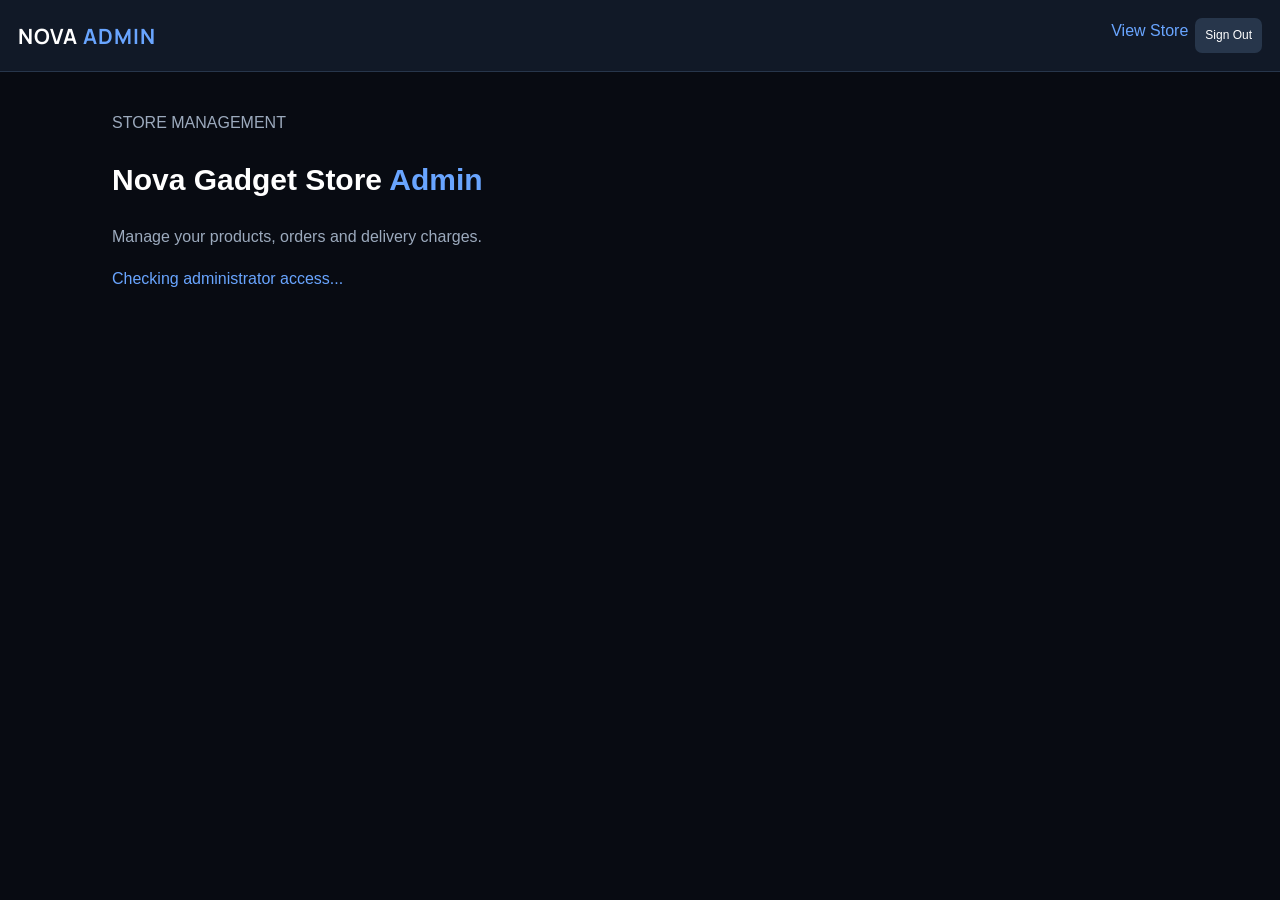
<file: admin/index.html>
<!DOCTYPE html>
<html lang="en">
<head>
<meta charset="UTF-8">
<meta name="viewport" content="width=device-width, initial-scale=1">
<meta name="robots" content="noindex,nofollow">
<title>Nova Gadget Store Admin</title>
<link rel="stylesheet" href="../styles.css">
<style>
*{box-sizing:border-box}
body{margin:0;background:#080b12;color:#fff;font-family:Arial,sans-serif}
header{background:#111927;border-bottom:1px solid #27364b;padding:18px;display:flex;justify-content:space-between;align-items:center;gap:12px;flex-wrap:wrap}
header a{color:#69a5ff;text-decoration:none}
.logo{font-size:21px;font-weight:bold;color:white}
.logo span{color:#69a5ff}
main{max-width:1100px;margin:auto;padding:22px}
h1{font-size:30px}
h2{font-size:21px}
small,.muted{color:#9caabd}
button,input,select,textarea{font:inherit}
button{background:#1769e0;color:white;border:0;border-radius:7px;padding:11px 15px;cursor:pointer}
button.secondary{background:#27364b}
button.danger{background:#a83245}
input,select,textarea{width:100%;padding:12px;margin:6px 0 13px;background:#080b12;color:white;border:1px solid #35465d;border-radius:7px}
label{display:block;font-size:13px;color:#b8c7da}
.panel,.stat{background:#111927;border:1px solid #27364b;border-radius:11px;padding:17px;margin:18px 0}
.stats{display:grid;grid-template-columns:repeat(3,1fr);gap:12px}
.stat h2{margin:10px 0 0}
.tabs{display:flex;gap:8px;flex-wrap:wrap;margin:20px 0}
.tabs button{background:#27364b}
.tabs button.active{background:#1769e0}
.tab{display:none}
.tab.active{display:block}
.row{display:grid;grid-template-columns:repeat(2,1fr);gap:12px}
.table-wrap{overflow-x:auto}
table{width:100%;border-collapse:collapse;min-width:650px}
th,td{text-align:left;padding:12px;border-bottom:1px solid #27364b;font-size:13px}
th{color:#69a5ff}
.actions{display:flex;gap:7px;flex-wrap:wrap}
.actions button{padding:8px 10px;font-size:12px}
.notice{padding:12px;background:#302515;border:1px solid #66502c;border-radius:8px;margin:12px 0;color:#ffe0a0}
#message{margin:12px 0;color:#69a5ff}
.hidden{display:none!important}
@media(max-width:650px){
main{padding:14px}
.stats{grid-template-columns:1fr 1fr}
.row{grid-template-columns:1fr}
h1{font-size:25px}
}
</style>
</head>
<body>

<header>
  <a class="logo" href="../">NOVA <span>ADMIN</span></a>
  <div class="actions">
    <a href="../">View Store</a>
    <button class="secondary" id="logout">Sign Out</button>
  </div>
</header>

<main>
<p class="muted">STORE MANAGEMENT</p>
<h1>Nova Gadget Store <span style="color:#69a5ff">Admin</span></h1>
<p class="muted">Manage your products, orders and delivery charges.</p>

<div id="message">Checking administrator access...</div>

<section id="dashboard" class="hidden">

<div class="stats">
  <div class="stat"><small>Total Products</small><h2 id="productCount">0</h2></div>
  <div class="stat"><small>Total Orders</small><h2 id="orderCount">0</h2></div>
  <div class="stat"><small>Total Sales</small><h2 id="salesTotal">GH₵0.00</h2></div>
</div>

<div class="tabs">
  <button class="active" data-tab="products">Products</button>
  <button data-tab="orders">Orders</button>
  <button data-tab="delivery">Delivery Fees</button>
  <button data-tab="customers">Customers</button>
</div>

<!-- PRODUCTS -->
<section class="tab active" id="products">
<div class="panel">
<h2>Product Management</h2>
<form id="productForm">
<input type="hidden" id="productId">

<label>Product name</label>
<input id="pName" required placeholder="e.g. Wireless Earbuds">

<label>Description</label>
<textarea id="pDescription" placeholder="Product details"></textarea>

<div class="row">
<div>
<label>Category</label>
<select id="pCategory" required>
<option value="">Choose category</option>
<option>Smartphone Accessories</option>
<option>Headphones</option>
<option>Earbuds</option>
<option>Speakers</option>
<option>Smart Watches</option>
<option>Power Banks</option>
<option>Other Gadgets</option>
</select>
</div>
<div>
<label>Price (GH₵)</label>
<input id="pPrice" type="number" min="0" step="0.01" required>
</div>
</div>

<div class="row">
<div>
<label>Stock quantity</label>
<input id="pStock" type="number" min="0" step="1" required value="0">
</div>
<div>
<label>Product image URL (optional)</label>
<input id="pImage" type="url" placeholder="https://...">
</div>
</div>

<button type="submit" id="saveProduct">Save Product</button>
<button type="button" class="secondary" id="cancelEdit">Clear Form</button>
</form>
</div>

<div class="panel">
<h2>Existing Products</h2>
<div class="table-wrap">
<table>
<thead><tr><th>Product</th><th>Price</th><th>Stock</th><th>Status</th><th>Actions</th></tr></thead>
<tbody id="productsTable"></tbody>
</table>
</div>
</div>
</section>

<!-- ORDERS -->
<section class="tab" id="orders">
<div class="panel">
<h2>Customer Orders</h2>
<p class="muted">Review orders and update their delivery fees and status.</p>
<div class="table-wrap">
<table>
<thead>
<tr><th>Customer</th><th>Location</th><th>Total</th><th>Status</th><th>Actions</th></tr>
</thead>
<tbody id="ordersTable"></tbody>
</table>
</div>
</div>
</section>

<!-- DELIVERY -->
<section class="tab" id="delivery">
<div class="panel">
<h2>Delivery Zone Management</h2>
<p class="muted">Update the standard delivery prices for your existing locations.</p>
<div class="table-wrap">
<table>
<thead><tr><th>Region</th><th>Location</th><th>Fee (GH₵)</th><th>Active</th><th>Action</th></tr></thead>
<tbody id="zonesTable"></tbody>
</table>
</div>
</div>
</section>

<!-- CUSTOMERS -->
<section class="tab" id="customers">
<div class="panel">
<h2>Customer Records</h2>
<div class="table-wrap">
<table>
<thead><tr><th>Customer</th><th>Phone</th><th>Email</th><th>Orders</th></tr></thead>
<tbody id="customersTable"></tbody>
</table>
</div>
</div>
</section>

</section>
</main>

<script type="module">
import { createClient } from
"https://esm.sh/@supabase/supabase-js@2";

const SUPABASE_URL =
"https://ihtgcjuxotrncnqrnwji.supabase.co";

const SUPABASE_KEY =
"sb_publishable_hrji8iYJpP8LYL79WtNYYw_kz3_TiAq";

const db = createClient(SUPABASE_URL,SUPABASE_KEY);

const $ = id => document.getElementById(id);

const money = value => "GH₵" +
Number(value || 0).toFixed(2);

const safe = value => String(value ?? "").replace(
/[&<>"']/g,
c => ({"&":"&amp;","<":"&lt;",">":"&gt;",'"':"&quot;","'":"&#39;"}[c])
);

let products = [];
let orders = [];
let zones = [];

function message(text,color="#69a5ff"){
$("message").textContent=text;
$("message").style.color=color;
}

async function start(){
const {data:{session},error} = await db.auth.getSession();

if(error || !session){
location.href="./login.html";
return;
}

const {data,isError} = await db.rpc("is_store_admin");

if(isError || data !== true){
await db.auth.signOut();
location.href="./login.html";
return;
}

$("dashboard").classList.remove("hidden");
message("Administrator access confirmed.");

await loadAll();
}

async function loadAll(){
await Promise.all([
loadProducts(),
loadOrders(),
loadZones()
]);
loadCustomers();
updateStats();
}

async function loadProducts(){
const {data,error}=await db.from("products")
.select("*").order("created_at",{ascending:false});

if(error){message("Products: "+error.message,"#ff7777");return;}

products=data||[];
$("productCount").textContent=products.length;

$("productsTable").innerHTML=products.map(p=>`
<tr>
<td>${safe(p.name)}<br><small>${safe(p.category)}</small></td>
<td>${money(p.price)}</td>
<td>${safe(p.stock_quantity)}</td>
<td>${p.is_active?"Active":"Hidden"}</td>
<td><div class="actions">
<button class="secondary" data-edit="${p.id}">Edit</button>
<button class="secondary" data-toggle="${p.id}">${p.is_active?"Hide":"Show"}</button>
<button class="danger" data-delete="${p.id}">Delete</button>
</div></td>
</tr>`).join("") || "<tr><td colspan='5'>No products found.</td></tr>";
}

async function loadOrders(){
const {data,error}=await db.from("orders")
.select("*").order("created_at",{ascending:false});

if(error){message("Orders: "+error.message,"#ff7777");return;}

orders=data||[];
$("orderCount").textContent=orders.length;

$("ordersTable").innerHTML=orders.map(o=>`
<tr>
<td>${safe(o.customer_name)}<br><small>${safe(o.customer_phone)}</small></td>
<td>${safe(o.town)}, ${safe(o.region)}</td>
<td>${money(o.total)}</td>
<td>
<select data-status="${o.id}">
${["pending","confirmed","processing","shipped","delivered","cancelled"].map(s=>
`<option value="${s}" ${o.order_status===s?"selected":""}>${s}</option>`
).join("")}
</select>
</td>
<td><div class="actions">
<button data-fee="${o.id}">Edit Fee</button>
<button class="secondary" data-details="${o.id}">Details</button>
</div></td>
</tr>`).join("") || "<tr><td colspan='5'>No orders received yet.</td></tr>";
}

async function loadZones(){
const {data,error}=await db.from("delivery_zones")
.select("*").order("region").order("location_name");

if(error){message("Delivery zones: "+error.message,"#ff7777");return;}

zones=data||[];

$("zonesTable").innerHTML=zones.map(z=>`
<tr>
<td>${safe(z.region)}</td>
<td>${safe(z.location_name)}</td>
<td><input type="number" min="0" step="0.01" value="${Number(z.delivery_fee)}" data-zone-fee="${z.id}"></td>
<td>${z.is_active?"Yes":"No"}</td>
<td><button data-zone-save="${z.id}">Save Fee</button></td>
</tr>`).join("") || "<tr><td colspan='5'>No delivery zones found.</td></tr>";
}

function loadCustomers(){
const customers={};

orders.forEach(o=>{
const key=o.customer_phone||o.customer_name;
if(!customers[key]){
customers[key]={name:o.customer_name,phone:o.customer_phone,email:o.customer_email,count:0};
}
customers[key].count++;
});

$("customersTable").innerHTML=Object.values(customers).map(c=>`
<tr>
<td>${safe(c.name)}</td>
<td>${safe(c.phone)}</td>
<td>${safe(c.email)}</td>
<td>${c.count}</td>
</tr>`).join("") || "<tr><td colspan='4'>No customer records yet.</td></tr>";
}

function updateStats(){
const sales=orders
.filter(o=>o.order_status!=="cancelled")
.reduce((sum,o)=>sum+Number(o.total||0),0);

$("salesTotal").textContent=money(sales);
}

$("productForm").addEventListener("submit",async e=>{
e.preventDefault();

const id=$("productId").value;

const record={
name:$("pName").value.trim(),
description:$("pDescription").value.trim(),
category:$("pCategory").value,
price:Number($("pPrice").value),
stock_quantity:Number($("pStock").value),
image_url:$("pImage").value.trim()||null,
is_active:true
};

const result=id
?await db.from("products").update({...record,updated_at:new Date().toISOString()}).eq("id",id)
:await db.from("products").insert(record);

if(result.error){message("Could not save product: "+result.error.message,"#ff7777");return;}

$("productForm").reset();
$("productId").value="";
$("saveProduct").textContent="Save Product";
message("Product saved successfully.");
await loadProducts();
});

$("cancelEdit").addEventListener("click",()=>{
$("productForm").reset();
$("productId").value="";
$("saveProduct").textContent="Save Product";
});

$("productsTable").addEventListener("click",async e=>{
const edit=e.target.dataset.edit;
const toggle=e.target.dataset.toggle;
const del=e.target.dataset.delete;

if(edit){
const p=products.find(x=>x.id===edit);
if(!p)return;
$("productId").value=p.id;
$("pName").value=p.name||"";
$("pDescription").value=p.description||"";
$("pCategory").value=p.category||"";
$("pPrice").value=p.price;
$("pStock").value=p.stock_quantity;
$("pImage").value=p.image_url||"";
$("saveProduct").textContent="Update Product";
window.scrollTo({top:0,behavior:"smooth"});
}

if(toggle){
const p=products.find(x=>x.id===toggle);
if(!p)return;
const {error}=await db.from("products")
.update({is_active:!p.is_active,updated_at:new Date().toISOString()})
.eq("id",toggle);
if(error){message(error.message,"#ff7777");return;}
await loadProducts();
}

if(del){
if(!confirm("Delete this product?"))return;
const {error}=await db.from("products").delete().eq("id",del);
if(error){message("Could not delete product: "+error.message,"#ff7777");return;}
message("Product deleted.");
await loadProducts();
}
});

$("ordersTable").addEventListener("change",async e=>{
const id=e.target.dataset.status;
if(!id)return;

const {error}=await db.from("orders")
.update({order_status:e.target.value}).eq("id",id);

if(error){message("Status update failed: "+error.message,"#ff7777");return;}

message("Order status updated.");
await loadOrders();
updateStats();
loadCustomers();
});

$("ordersTable").addEventListener("click",async e=>{
const feeId=e.target.dataset.fee;
const detailsId=e.target.dataset.details;

if(feeId){
const order=orders.find(o=>o.id===feeId);
if(!order)return;

const answer=prompt("Enter the new delivery fee in GH₵:",order.delivery_fee);
if(answer===null)return;

const fee=Number(answer);
if(!Number.isFinite(fee)||fee<0){
alert("Enter a valid delivery fee.");
return;
}

const subtotal=Number(order.subtotal||0);
const {error}=await db.from("orders").update({
delivery_fee:fee,
total:subtotal+fee
}).eq("id",feeId);

if(error){message("Fee update failed: "+error.message,"#ff7777");return;}

message("Order delivery fee updated.");
await loadOrders();
updateStats();
}

if(detailsId){
const o=orders.find(x=>x.id===detailsId);
if(!o)return;
alert(
"ORDER DETAILS\n\n"+
"Customer: "+o.customer_name+
"\nPhone: "+o.customer_phone+
"\nEmail: "+(o.customer_email||"Not provided")+
"\nRegion: "+o.region+
"\nTown: "+o.town+
"\nAddress: "+o.delivery_address+
"\nPayment: "+o.payment_method+
"\nPayment status: "+o.payment_status+
"\nOrder status: "+o.order_status+
"\nSubtotal: "+money(o.subtotal)+
"\nDelivery: "+money(o.delivery_fee)+
"\nTotal: "+money(o.total)
);
}
});

$("zonesTable").addEventListener("click",async e=>{
const id=e.target.dataset.zoneSave;
if(!id)return;

const input=document.querySelector(`[data-zone-fee="${id}"]`);
const fee=Number(input.value);

if(!Number.isFinite(fee)||fee<0){
alert("Enter a valid delivery fee.");
return;
}

const {error}=await db.from("delivery_zones")
.update({delivery_fee:fee}).eq("id",id);

if(error){message("Delivery fee update failed: "+error.message,"#ff7777");return;}

message("Delivery zone fee updated.");
await loadZones();
});

document.querySelectorAll("[data-tab]").forEach(button=>{
button.addEventListener("click",()=>{
document.querySelectorAll("[data-tab]").forEach(b=>b.classList.remove("active"));
document.querySelectorAll(".tab").forEach(t=>t.classList.remove("active"));
button.classList.add("active");
$(button.dataset.tab).classList.add("active");
});
});

$("logout").addEventListener("click",async()=>{
await db.auth.signOut();
location.href="./login.html";
});

start();
</script>
</body>
</html>
</file>
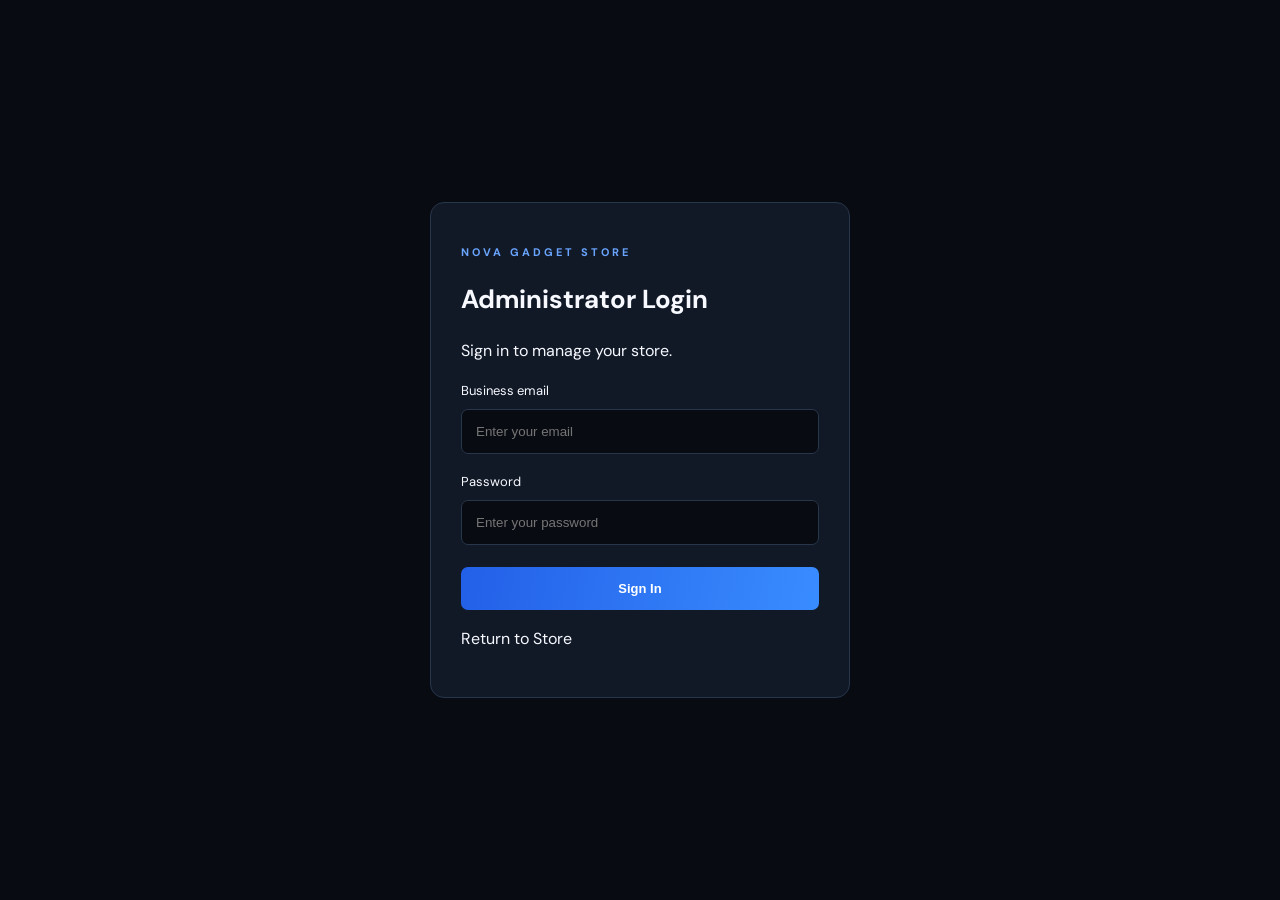
<file: admin/login.html>
<!DOCTYPE html>
<html lang="en">
<head>
  <meta charset="UTF-8">
  <meta name="viewport" content="width=device-width, initial-scale=1">
  <title>Admin Login | Nova Gadget Store</title>
  <link rel="stylesheet" href="../styles.css">
  <style>
    body {
      min-height: 100vh;
      display: grid;
      place-items: center;
      padding: 20px;
    }
    .login-box {
      width: 100%;
      max-width: 420px;
      padding: 30px;
      background: #111927;
      border: 1px solid #27364b;
      border-radius: 14px;
    }
    .login-box h1 { font-size: 26px; }
    .login-box label {
      display: block;
      margin-top: 18px;
      font-size: 13px;
    }
    .login-box input {
      width: 100%;
      padding: 14px;
      margin-top: 7px;
      color: white;
      background: #080b12;
      border: 1px solid #27364b;
      border-radius: 7px;
    }
    .login-box button {
      width: 100%;
      cursor: pointer;
      border: 0;
    }
    #message {
      font-size: 13px;
      overflow-wrap: anywhere;
    }
  </style>
</head>
<body>

  <main class="login-box">
    <p class="eyebrow">NOVA GADGET STORE</p>
    <h1>Administrator Login</h1>
    <p>Sign in to manage your store.</p>

    <form id="login-form">
      <label for="email">Business email</label>
      <input
        id="email"
        type="email"
        placeholder="Enter your email"
        autocomplete="username"
        required
      >

      <label for="password">Password</label>
      <input
        id="password"
        type="password"
        placeholder="Enter your password"
        autocomplete="current-password"
        required
      >

      <button class="button" type="submit">
        Sign In
      </button>
    </form>

    <p id="message" role="status"></p>
    <p><a href="../">Return to Store</a></p>
  </main>

  <script type="module">
    import { createClient } from
      "https://esm.sh/@supabase/supabase-js@2";
const SUPABASE_URL = "https://ihtgcjuxotrncnqrnwji.supabase.co";
    const SUPABASE_KEY = "sb_publishable_hrji8iYJpP8LYL79WtNYYw_kz3_TiAq";

    const supabase = createClient(
      SUPABASE_URL,
      SUPABASE_KEY
    );

    const form = document.getElementById("login-form");
    const message = document.getElementById("message");
    const button = form.querySelector("button");

    form.addEventListener("submit", async (event) => {
      event.preventDefault();

      button.disabled = true;
      message.textContent = "Signing in...";

      const email = document.getElementById("email").value.trim();
      const password = document.getElementById("password").value;

      const { error } = await supabase.auth.signInWithPassword({
        email,
        password
      });

      if (error) {
        message.textContent = "Login failed. Check your email and password.";
        button.disabled = false;
        return;
      }

      const { data, error: adminError } =
        await supabase.rpc("is_store_admin");

      if (adminError || data !== true) {
        await supabase.auth.signOut();
        message.textContent =
          "This account does not have administrator access.";
        button.disabled = false;
        return;
      }

      window.location.href = "./index.html";
    });
  </script>

</body>
</html>
</file>
<file: styles.css>
@import url('https://fonts.googleapis.com/css2?family=DM+Sans:wght@400;500;600;700&family=Manrope:wght@400;500;600;700;800&display=swap');

:root {
  --background: #080b12;
  --surface: #111927;
  --surface-light: #182438;
  --white: #f7f9ff;
  --muted: #9caabd;
  --blue: #3478ff;
  --electric: #69a5ff;
  --border: #27364b;
}

* {
  box-sizing: border-box;
}

html {
  scroll-behavior: smooth;
}

body {
  margin: 0;
  background: var(--background);
  color: var(--white);
  font-family: 'DM Sans', sans-serif;
  line-height: 1.6;
}

a {
  text-decoration: none;
  color: inherit;
}

.header {
  min-height: 76px;
  padding: 15px 7%;
  display: flex;
  align-items: center;
  justify-content: space-between;
  gap: 20px;
  background: #080b12;
  border-bottom: 1px solid var(--border);
  position: sticky;
  top: 0;
  z-index: 10;
}

.logo {
  font: 800 18px Manrope, sans-serif;
  letter-spacing: 1px;
}

.logo span {
  color: var(--electric);
}

nav {
  display: flex;
  gap: 28px;
}

nav a {
  color: var(--muted);
  font-size: 13px;
}

nav a:hover {
  color: var(--electric);
}

.cart {
  background: var(--surface-light);
  border: 1px solid var(--border);
  padding: 9px 15px;
  border-radius: 7px;
  font-size: 12px;
}

.hero {
  min-height: 480px;
  padding: 90px 9%;
  background:
    radial-gradient(circle at 85% 45%, #173d7955, transparent 38%),
    linear-gradient(120deg, #080b12, #101b2c);
}

.eyebrow {
  color: var(--electric);
  font-size: 11px;
  font-weight: 700;
  letter-spacing: 3px;
}

.hero h1 {
  font: 800 clamp(42px, 7vw, 72px)/1.1 Manrope, sans-serif;
  letter-spacing: -3px;
  margin: 20px 0;
}

.hero h1 span,
.about h2 span {
  color: var(--electric);
}

.hero > p:not(.eyebrow) {
  color: var(--muted);
  max-width: 480px;
  font-size: 15px;
}

.button {
  display: inline-block;
  margin-top: 22px;
  padding: 14px 23px;
  background: linear-gradient(100deg, #2360e8, #398cff);
  color: white;
  border-radius: 7px;
  font-weight: 700;
  font-size: 13px;
  transition: .2s;
}

.button:hover {
  transform: translateY(-2px);
  box-shadow: 0 8px 25px #3478ff55;
}

.hero-note {
  color: #8493a8;
  font-size: 11px;
  margin-top: 24px;
}

.section {
  padding: 75px 9%;
}

.section h2 {
  font: 750 32px Manrope, sans-serif;
  letter-spacing: -1px;
  margin: 10px 0 30px;
}

.categories {
  display: grid;
  grid-template-columns: repeat(5, 1fr);
  gap: 13px;
}

.categories a {
  padding: 24px 15px;
  min-height: 90px;
  display: flex;
  align-items: center;
  justify-content: center;
  text-align: center;
  background: var(--surface);
  border: 1px solid var(--border);
  border-radius: 10px;
  font-size: 12px;
  font-weight: 600;
  transition: .2s;
}

.categories a:hover {
  background: var(--surface-light);
  border-color: var(--blue);
  color: var(--electric);
}

#shop {
  background: #0c121d;
}

.products {
  display: grid;
  grid-template-columns: repeat(4, 1fr);
  gap: 17px;
}

.products article {
  padding-bottom: 17px;
  overflow: hidden;
  background: var(--surface);
  border: 1px solid var(--border);
  border-radius: 11px;
  transition: .2s;
}

.products article:hover {
  transform: translateY(-4px);
  border-color: var(--blue);
}

.product-image {
  height: 165px;
  display: grid;
  place-items: center;
  background: radial-gradient(circle, #294a78, #111c2c);
  font-size: 55px;
}

.products h3 {
  font: 650 14px Manrope, sans-serif;
  margin: 15px 13px 5px;
}

.products article p {
  color: var(--muted);
  font-size: 11px;
  margin: 5px 13px;
}

.products article > span {
  display: block;
  color: var(--electric);
  font-size: 11px;
  margin: 12px 13px 0;
  font-weight: 700;
}

.notice {
  color: var(--muted);
  font-size: 11px;
  margin-top: 25px;
}

.about {
  margin: 25px 7%;
  padding: 55px 6%;
  border: 1px solid #294c7b;
  border-radius: 15px;
  background: linear-gradient(110deg, #132746, #0e1725);
}

.about h2 {
  font-size: 40px;
  line-height: 1.2;
}

.about > p:last-child {
  color: var(--muted);
  max-width: 480px;
  font-size: 14px;
}

.contact {
  text-align: center;
}

.contact p {
  color: var(--muted);
  font-size: 13px;
}

footer {
  padding: 25px 7%;
  display: flex;
  justify-content: space-between;
  gap: 15px;
  border-top: 1px solid var(--border);
  color: var(--muted);
  font-size: 11px;
}

/* Mobile layout */

@media (max-width: 850px) {
  .categories {
    grid-template-columns: repeat(3, 1fr);
  }

  .products {
    grid-template-columns: repeat(2, 1fr);
  }

  .hero {
    padding: 75px 7%;
  }
}

@media (max-width: 560px) {
  .header {
    padding: 13px 5%;
    flex-wrap: wrap;
  }

  .logo {
    font-size: 14px;
  }

  nav {
    order: 3;
    width: 100%;
    justify-content: space-between;
    gap: 10px;
  }

  nav a {
    font-size: 11px;
  }

  .hero {
    min-height: 400px;
    padding: 65px 7%;
  }

  .hero h1 {
    letter-spacing: -2px;
  }

  .section {
    padding: 55px 6%;
  }

  .section h2 {
    font-size: 27px;
  }

  .categories {
    grid-template-columns: repeat(2, 1fr);
  }

  .products {
    gap: 10px;
  }

  .product-image {
    height: 125px;
  }

  .products h3 {
    font-size: 12px;
  }

  .about {
    margin: 12px 5%;
    padding: 35px 6%;
  }

  .about h2 {
    font-size: 31px;
  }

  footer {
    flex-direction: column;
    text-align: center;
  }
}
</file>
